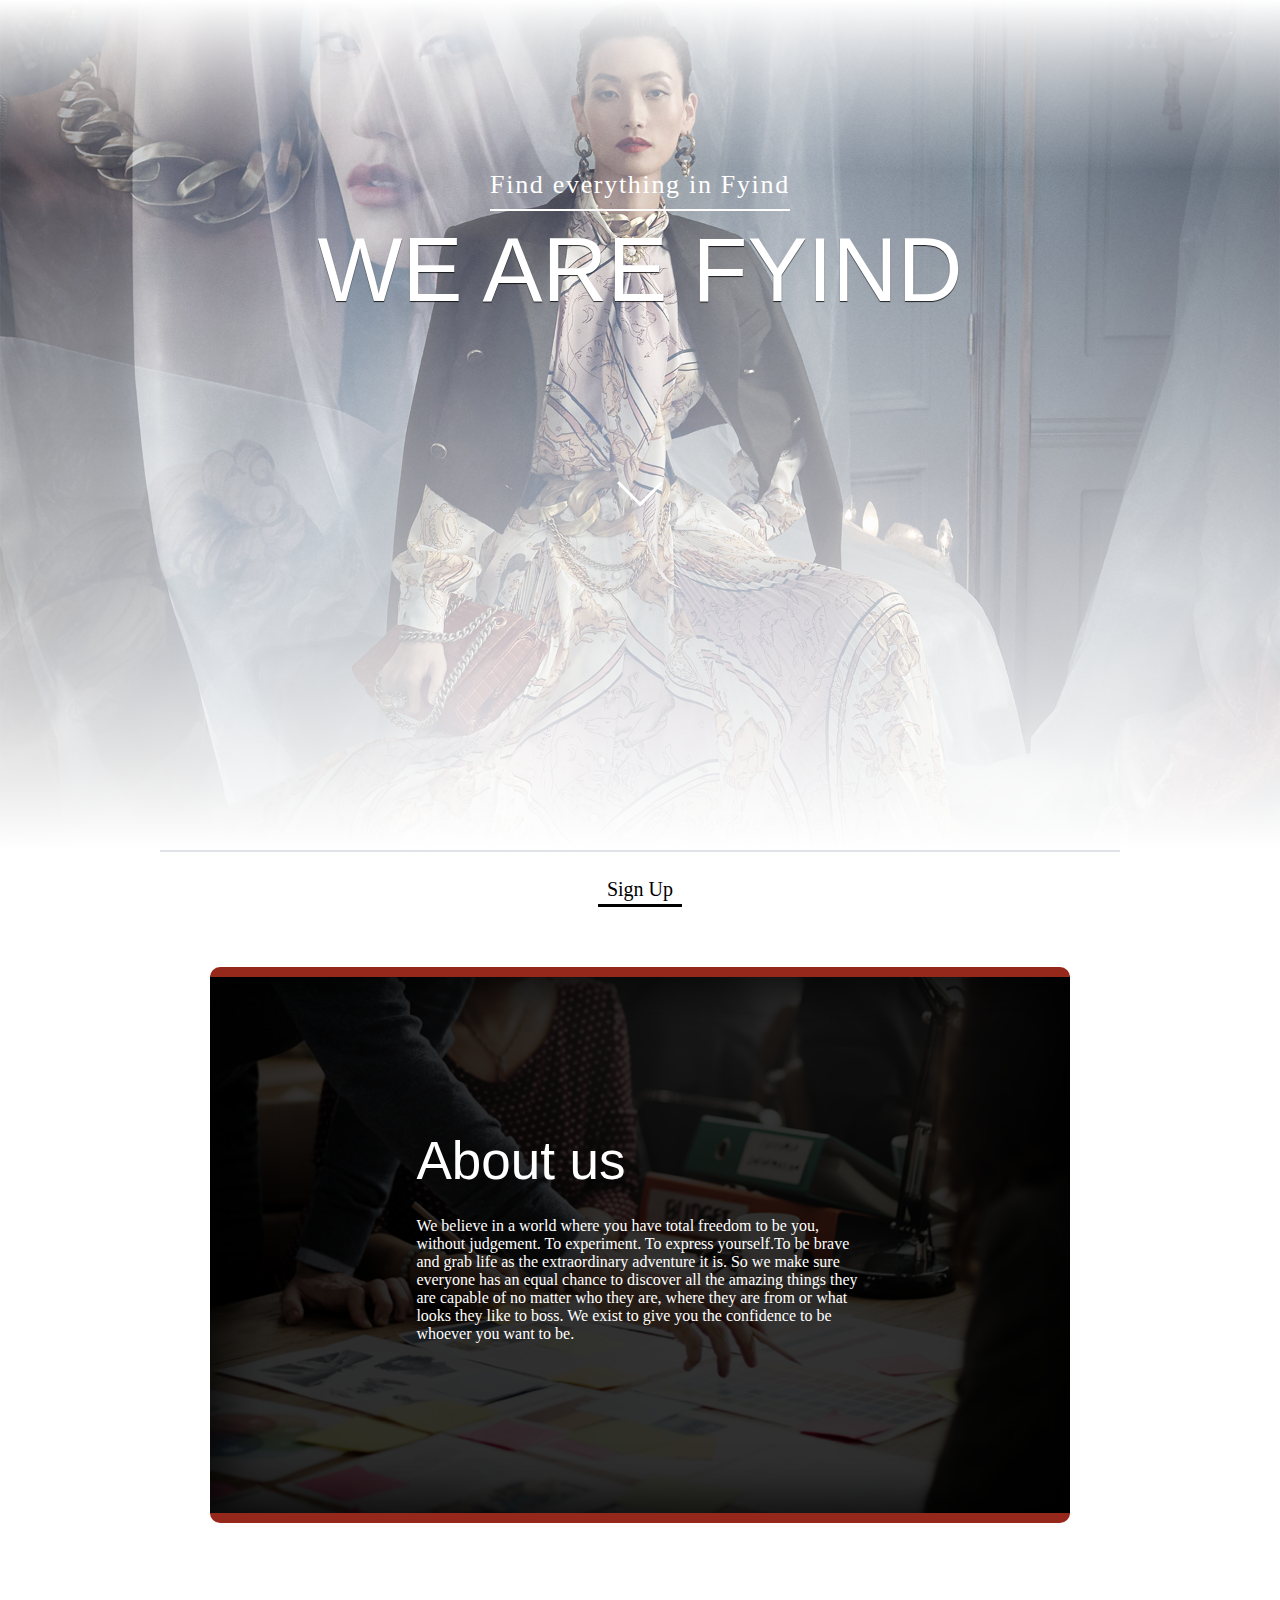
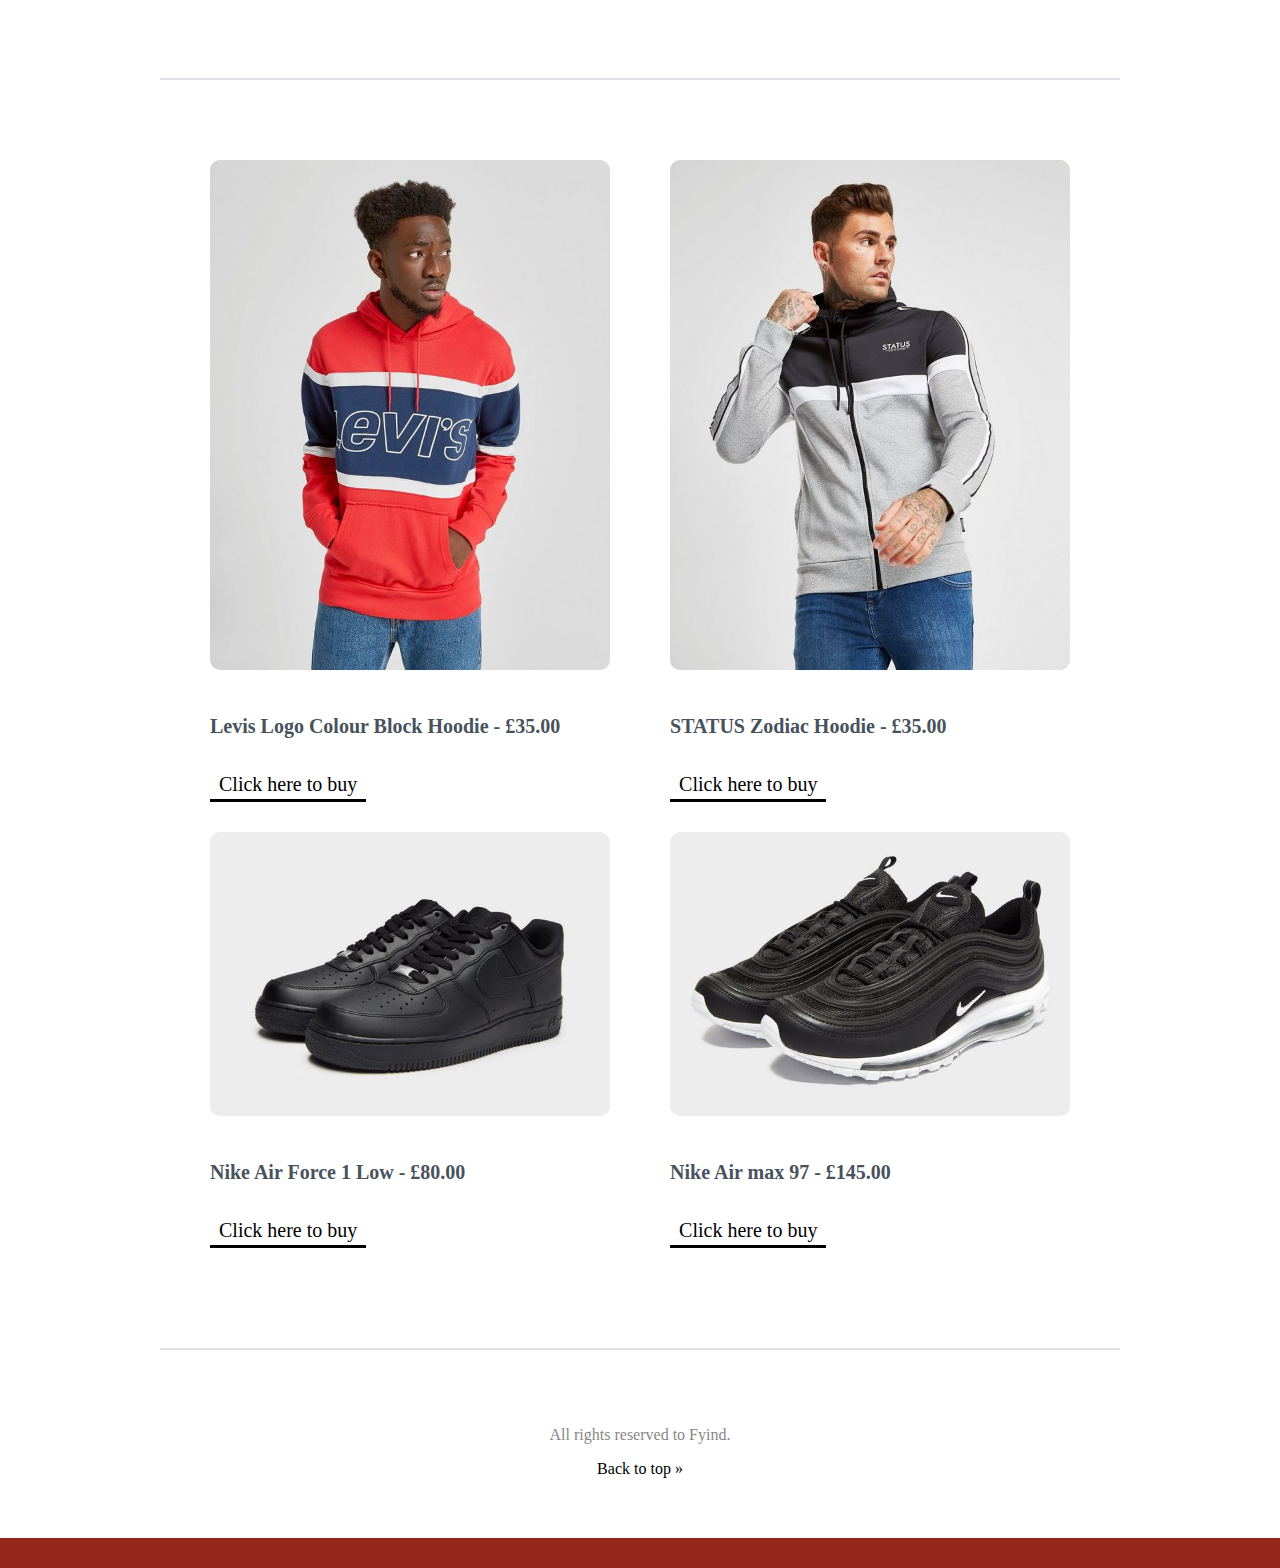
<file: index.html>
<!DOCTYPE html>
<html>
  <head>
    <title> Welcome To Fyind </title>
    <link rel="stylesheet" href="css/style.css">
  </head>
  <body>
    <header class="main-header">
      <span class="title">Find everything in Fyind</span>
      <h1>We are Fyind</h1>
      <img class="arrow" src="img/arrow.svg" alt="Down arrow">

    </header>

		<div class="primary-content t-border">
<a class="callout" href="User.html">Sign Up</a>
      <div class="aboutus">
        <h2>About us</h2>
        <p>
          We believe in a world where you have total freedom to be you, without judgement. To experiment. To express yourself.To be brave and grab life as the extraordinary adventure it is. So we make sure everyone has an equal chance to discover all the amazing things they are capable of no matter who they are, where they are from or what looks they like to boss. We exist to give you the confidence to be whoever you want to be.
        </p>
      </div><!-- End .aboutus -->

			<!-- <a class="callout" href="#aboutus">More about us</a> -->

		</div><!-- End .primary-content -->

		<div class="secondary-content t-border group">

      <div class="orders">
        <img src="img/hoodie.jpg" alt="Zodiac Hoodie">
        <h3>STATUS Zodiac Hoodie - &pound;35.00</h3>
          <a class="buy" href="order2.html">Click here to buy</a>

      </div>


      <div class="sale">
        <img src="img/levi.jpg" alt="Levi Hoodie">
        <h3>Levis Logo Colour Block Hoodie - &pound;35.00</h3>
        <a class="buy" href="order1.html">Click here to buy</a>

      </div>
      <div class="orders">
        <img src="img/Nike_Air_max.jpg" alt="Nike Air max 97">
        <h3>Nike Air max 97 - &pound;145.00</h3>
          <a class="buy" href="order3.html">Click here to buy</a>

      </div>

      <div class="sale">
        <img src="img/air_force.jpg" alt="Nike Air Force 1 Low">
        <h3>Nike Air Force 1 Low - &pound;80.00</h3>
          <a class="buy" href="order4.html">Click here to buy</a>

      </div>

		</div><!-- End .secondary-content -->

		<footer class="main-footer">
			<p>All rights reserved to Fyind.</p>
			<a href="#top">Back to top &raquo;</a>
		</footer>
  </body>
</html>
</file>
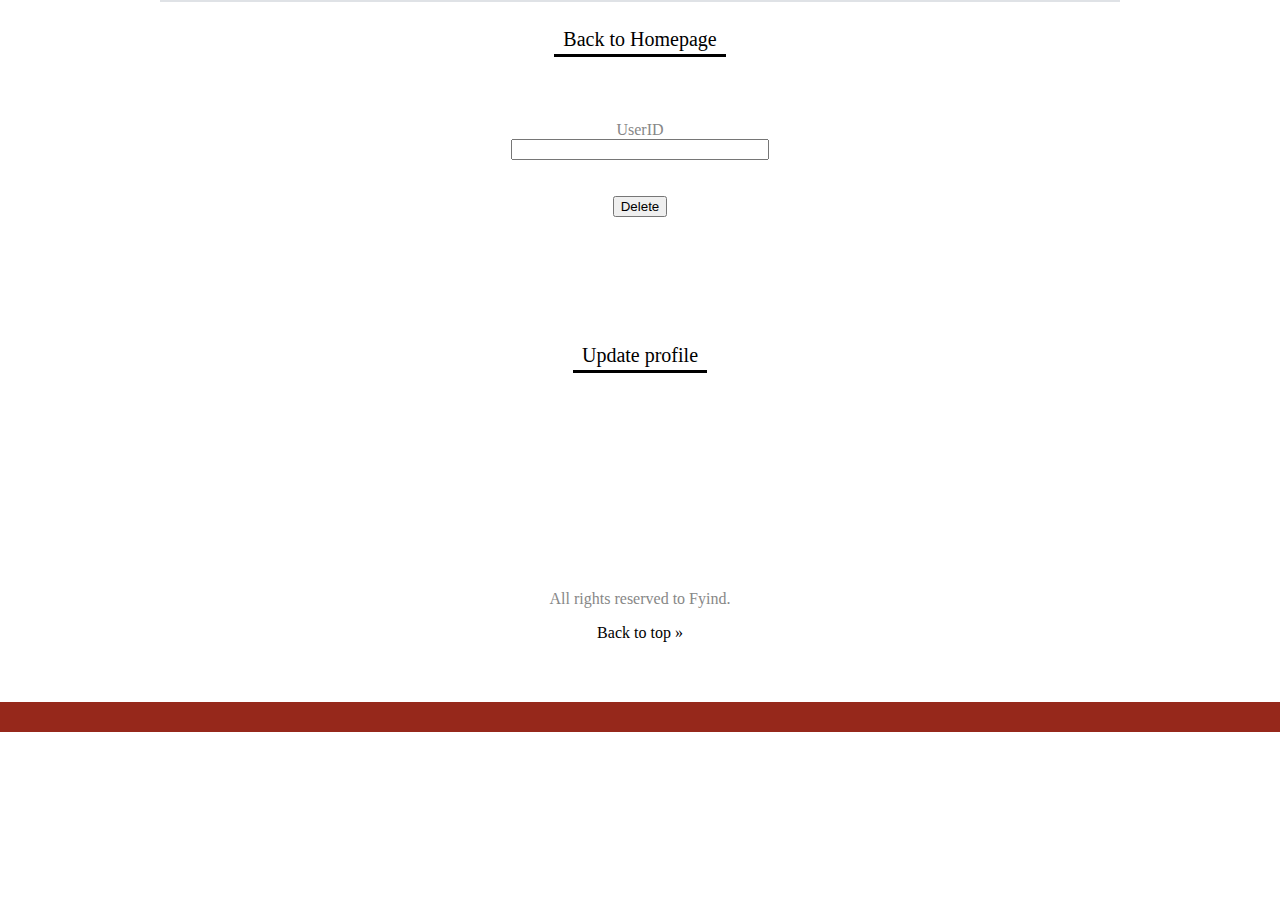
<file: Delete.html>
<!DOCTYPE html>
<html>
  <head>
    <title> Welcome To Fyind </title>
    <link rel="stylesheet" href="css/style.css">
  </head>


  <body>
    <div class="primary-content t-border">
  <a class="callout" href="index.html">Back to Homepage</a>
  <br>
  <br>
  <br>
  <br>

  <form method="POST" action="update.py"> <!--The update.py is a python folder that gets the info from here -->
          <div class="form-group">
              <label for="firstname">UserID</label><br>
              <input type="text" name="firstname" value="" style="width:30%;" required="required"/><br>

          </div>
          <br>
          <br>
          <div class="form-group">
              <button type="submit"> Delete </button>
          </div>
      </form>
      <br>
      <br>
      <br>
      <br>
      <br>
      <br>
      <br>
    
        <a class="callout" href="edit_profile.html">Update profile</a>




<br>
<br>
<br>


</div>



		<footer class="main-footer">
		<p>All rights reserved to Fyind.</p>
			<a href="#top">Back to top &raquo;</a>
		</footer>

  </body>
</html>
</file>
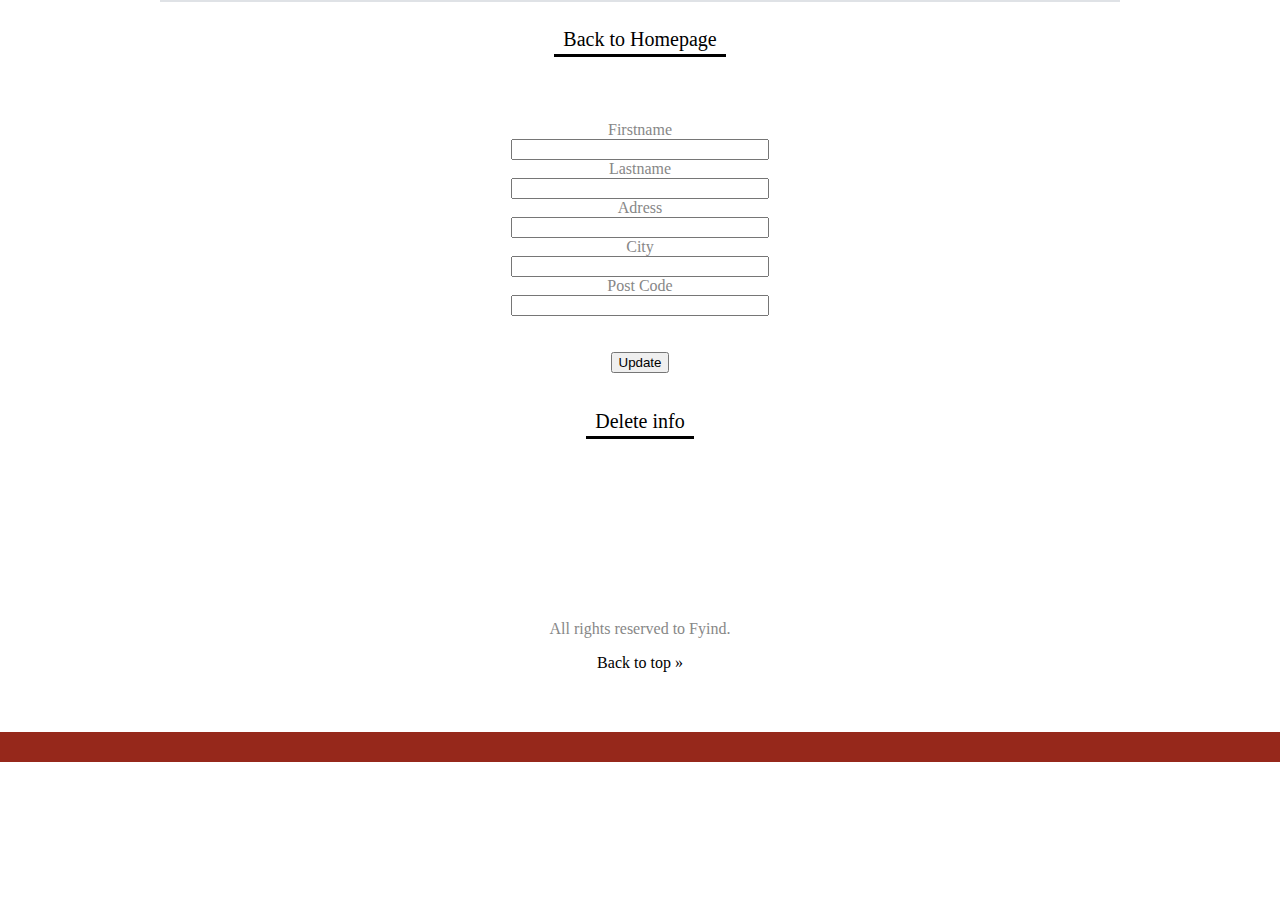
<file: Edit_profile.html>
<!DOCTYPE html>
<html>
  <head>
    <title> Welcome To Fyind </title>
    <link rel="stylesheet" href="css/style.css">
  </head>


  <body>
    <div class="primary-content t-border">
  <a class="callout" href="index.html">Back to Homepage</a>
  <br>
  <br>
  <br>
  <br>

  <form method="POST" action="update.py"> <!--The update.py is a python folder that gets the info from here -->
          <div class="form-group">
              <label for="firstname">Firstname</label><br>
              <input type="text" name="firstname" value="" style="width:30%;" required="required"/><br>

              <label for="lastname">Lastname</label><br>
              <input type="text" name="lastname" value="" style="width:30%;" required="required"/><br>

              <label for="lastname">Adress</label><br>
              <input type="text" name="Address" value="" style="width:30%;" required="required"/><br>

              <label for="lastname">City</label><br>
              <input type="text" name="City" value="" style="width:30%;" required="required"/><br>

              <label for="lastname">Post Code</label><br>
              <input type="text" name="Post Code" value="" style="width:30%;" required="required"/><br>
          </div>
          <br>
          <br>
          <div class="form-group">
              <button type="submit"> Update </button>
          </div>
      </form>




<br>
<br>
<a class="callout" href="Delete.html">Delete info</a>

</div>



		<footer class="main-footer">
		<p>All rights reserved to Fyind.</p>
			<a href="#top">Back to top &raquo;</a>
		</footer>

  </body>
</html>
</file>
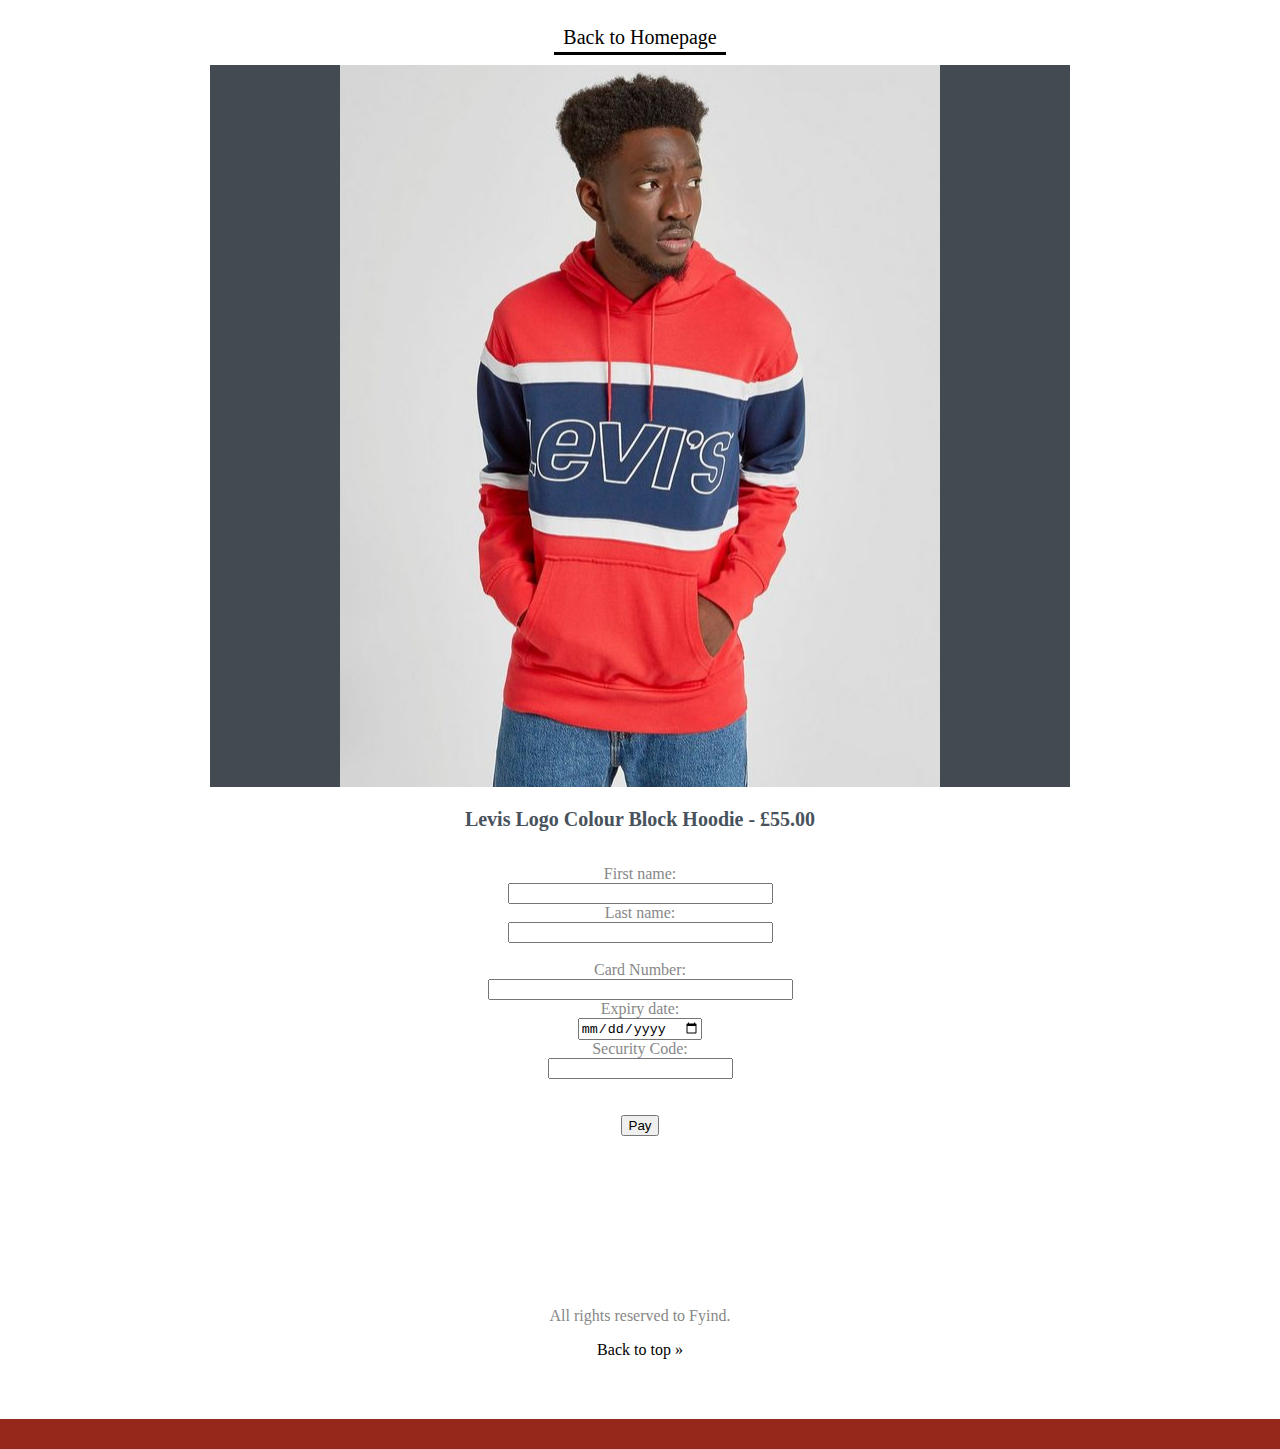
<file: order1.html>
<!DOCTYPE html>
<html>
  <head>
    <title> Welcome To Fyind </title>
    <link rel="stylesheet" href="css/style.css">
  </head>

  <body>
		<div class="primary-content ">
      <a class="callout" href="index.html">Back to Homepage</a>

    <div class="first_order">

    </div><!-- End .aboutus -->
      <h3>Levis Logo Colour Block Hoodie - &pound;55.00</h3>

      <form>

        First name:<br>
        <input type="text" name="firstname" size="30"><br>
        Last name:<br>
        <input type="text" name="lastname" size="30" ><br>

        <br>
        Card Number:<br>
        <input type="text" name="lastname" size="35" ><br>
        Expiry date:<br>
        <input type="date" name="Expiry date"><br>
        Security Code:<br>
        <input type="text" name="lastname" size="20" ><br>


        <br><br>
        <input type="submit" value="Pay">

      </form>

		</div><!-- End .primary-content -->


		<footer class="main-footer">
			<p>All rights reserved to Fyind.</p>
			<a href="#top">Back to top &raquo;</a>
		</footer>
  </body>
</html>
</file>
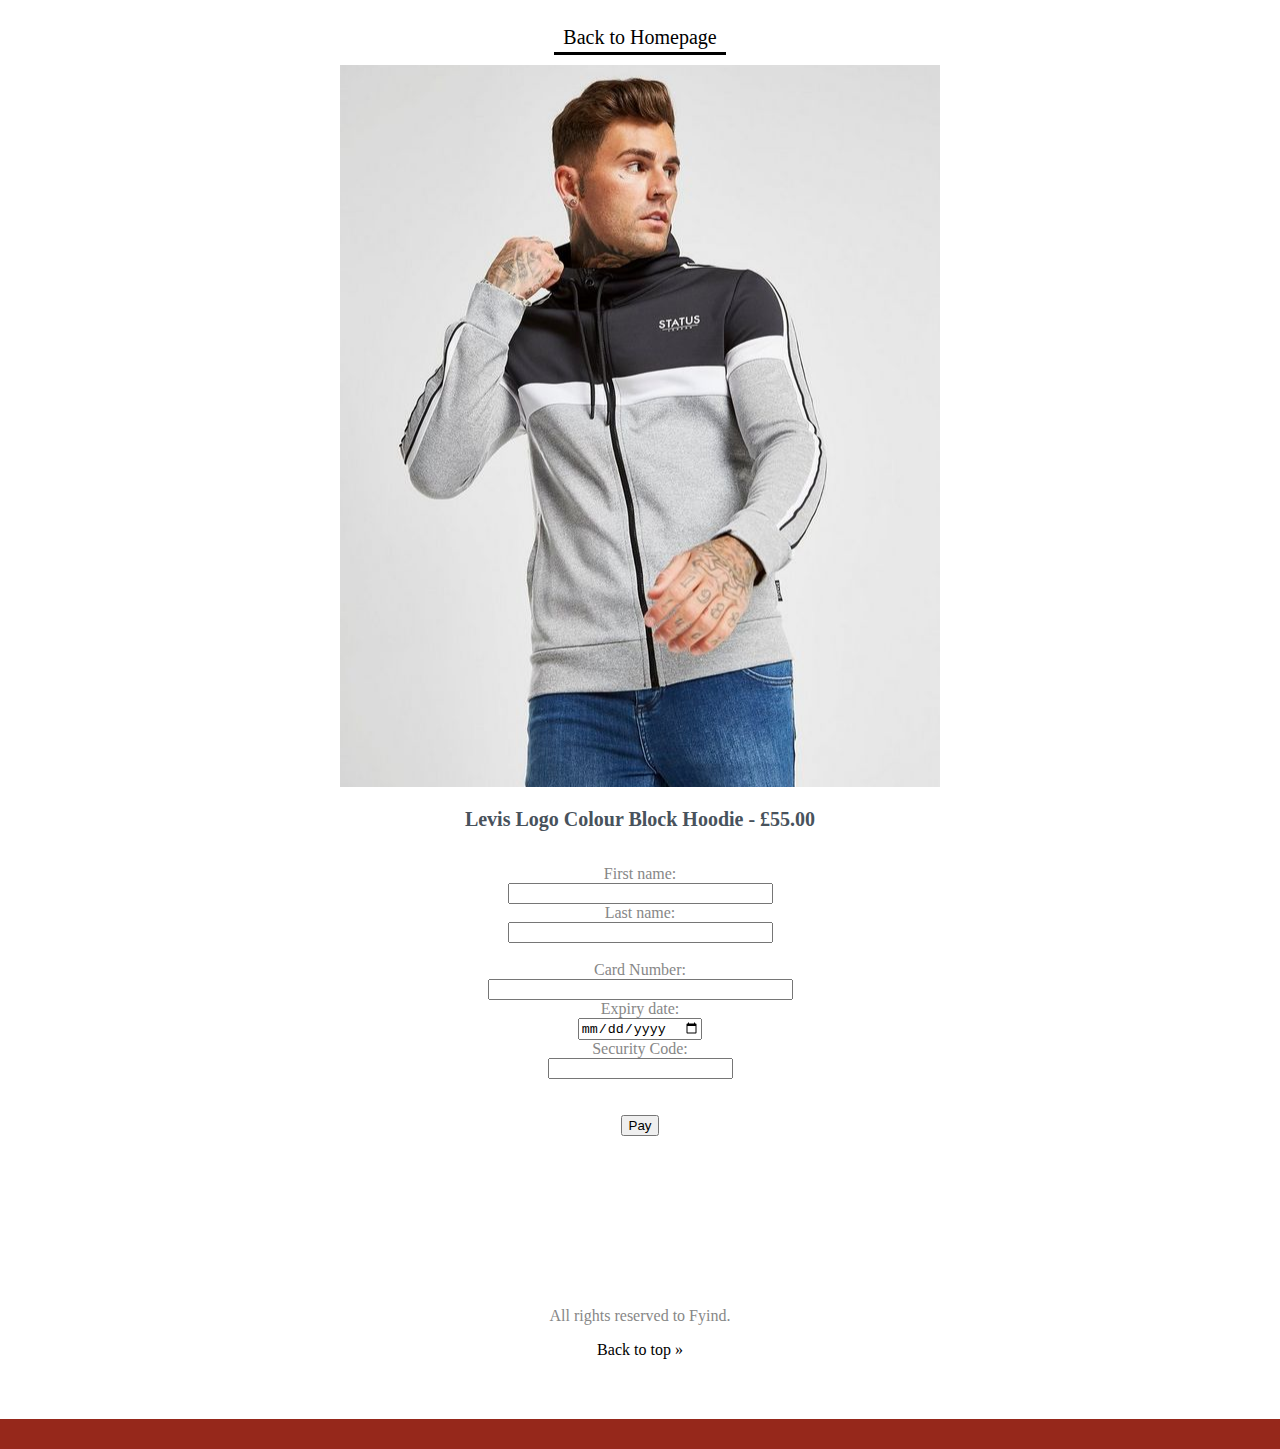
<file: order2.html>
<!DOCTYPE html>
<html>
  <head>
    <title> Welcome To Fyind </title>
    <link rel="stylesheet" href="css/style.css">
  </head>

  <body>
		<div class="primary-content ">
      <a class="callout" href="index.html">Back to Homepage</a>

    <div class="second_order">

    </div><!-- End .aboutus -->
      <h3>Levis Logo Colour Block Hoodie - &pound;55.00</h3>

      <form>

        First name:<br>
        <input type="text" name="firstname" size="30"><br>
        Last name:<br>
        <input type="text" name="lastname" size="30" ><br>

        <br>
        Card Number:<br>
        <input type="text" name="lastname" size="35" ><br>
        Expiry date:<br>
        <input type="date" name="Expiry date"><br>
        Security Code:<br>
        <input type="text" name="lastname" size="20" ><br>


        <br><br>
        <input type="submit" value="Pay">

      </form>

		</div><!-- End .primary-content -->


		<footer class="main-footer">
			<p>All rights reserved to Fyind.</p>
			<a href="#top">Back to top &raquo;</a>
		</footer>
  </body>
</html>
</file>
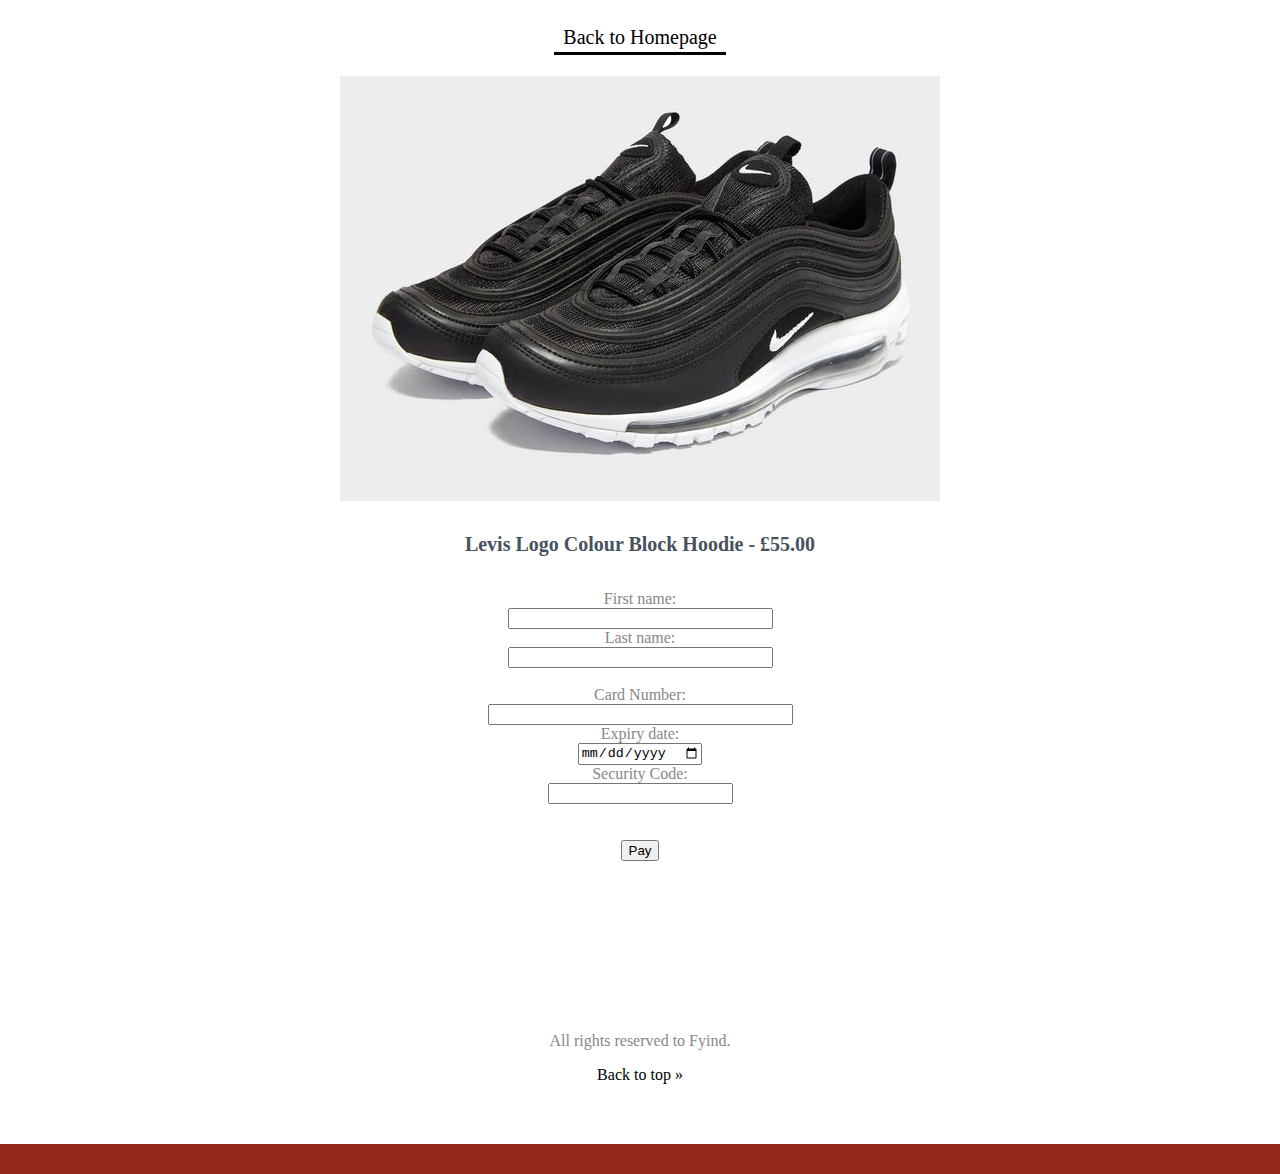
<file: order3.html>
<!DOCTYPE html>
<html>
  <head>
    <title> Welcome To Fyind </title>
    <link rel="stylesheet" href="css/style.css">
  </head>

  <body>
		<div class="primary-content ">
      <a class="callout" href="index.html">Back to Homepage</a>

    <div class="third_order">

    </div><!-- End .aboutus -->
      <h3>Levis Logo Colour Block Hoodie - &pound;55.00</h3>

      <form>

        First name:<br>
        <input type="text" name="firstname" size="30"><br>
        Last name:<br>
        <input type="text" name="lastname" size="30" ><br>

        <br>
        Card Number:<br>
        <input type="text" name="lastname" size="35" ><br>
        Expiry date:<br>
        <input type="date" name="Expiry date"><br>
        Security Code:<br>
        <input type="text" name="lastname" size="20" ><br>


        <br><br>
        <input type="submit" value="Pay">

      </form>

		</div><!-- End .primary-content -->


		<footer class="main-footer">
		<p>All rights reserved to Fyind.</p>
			<a href="#top">Back to top &raquo;</a>
		</footer>
  </body>
</html>
</file>
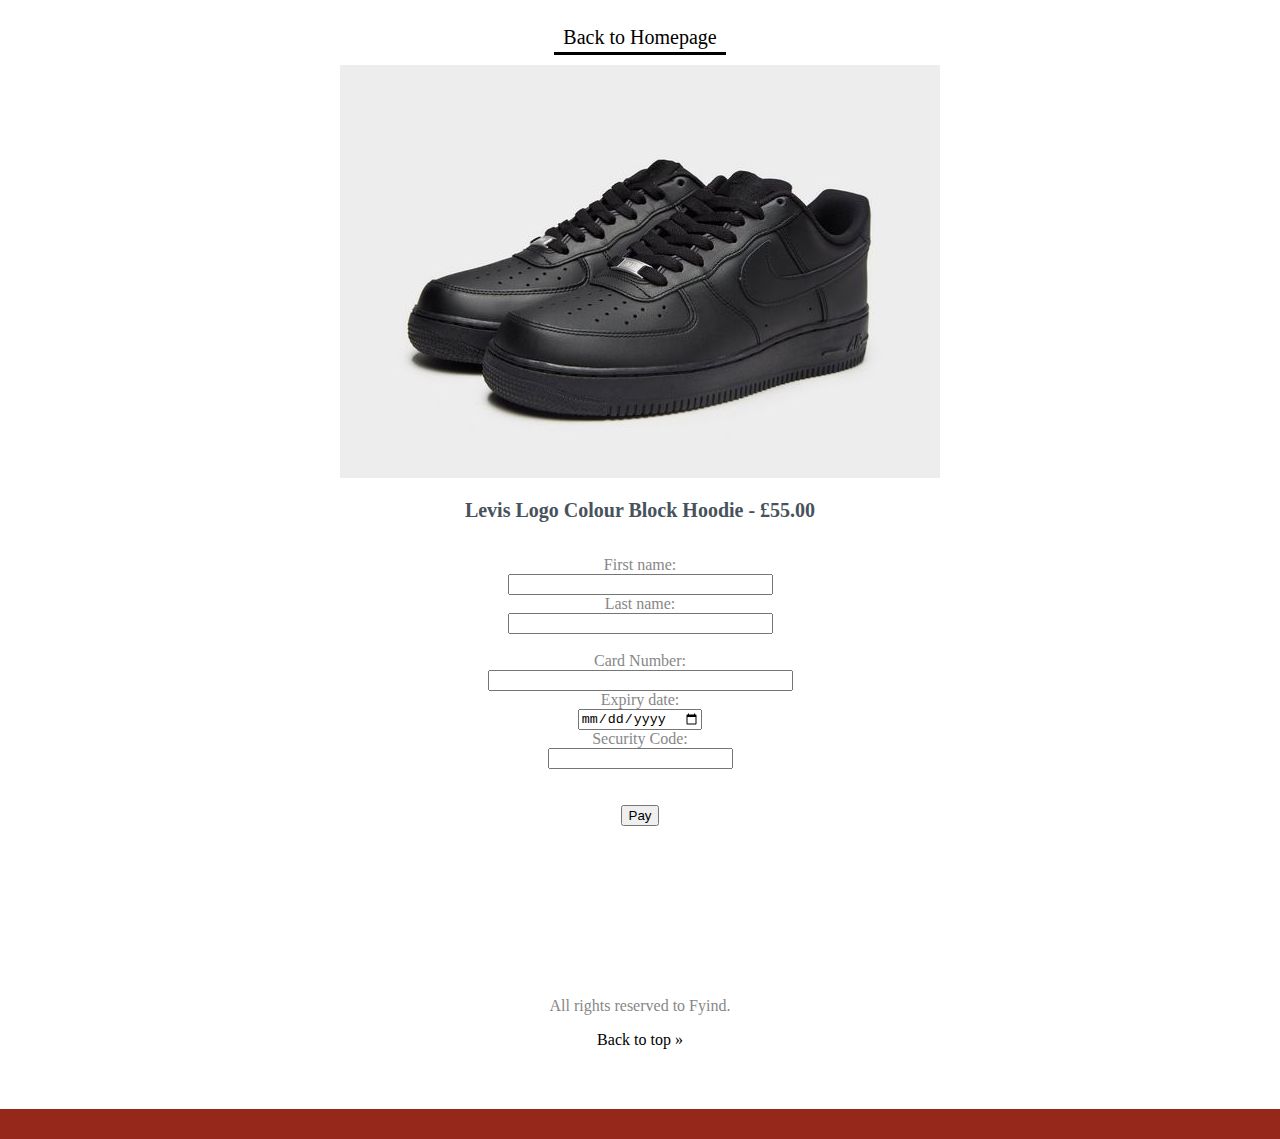
<file: order4.html>
<!DOCTYPE html>
<html>
  <head>
    <title> Welcome To Fyind </title>
    <link rel="stylesheet" href="css/style.css">
  </head>

  <body>
		<div class="primary-content ">
      <a class="callout" href="index.html">Back to Homepage</a>

    <div class="fourth_order">

    </div><!-- End .about-->
      <h3>Levis Logo Colour Block Hoodie - &pound;55.00</h3>

      <form>

        First name:<br>
        <input type="text" name="firstname" size="30"><br>
        Last name:<br>
        <input type="text" name="lastname" size="30" ><br>

        <br>
        Card Number:<br>
        <input type="text" name="lastname" size="35" ><br>
        Expiry date:<br>
        <input type="date" name="Expiry date"><br>
        Security Code:<br>
        <input type="text" name="lastname" size="20" ><br>


        <br><br>
        <input type="submit" value="Pay">

      </form>

		</div><!-- End .primary-content -->


		<footer class="main-footer">
			<p>All rights reserved to Fyind.</p>
			<a href="#top">Back to top &raquo;</a>
		</footer>
  </body>
</html>
</file>
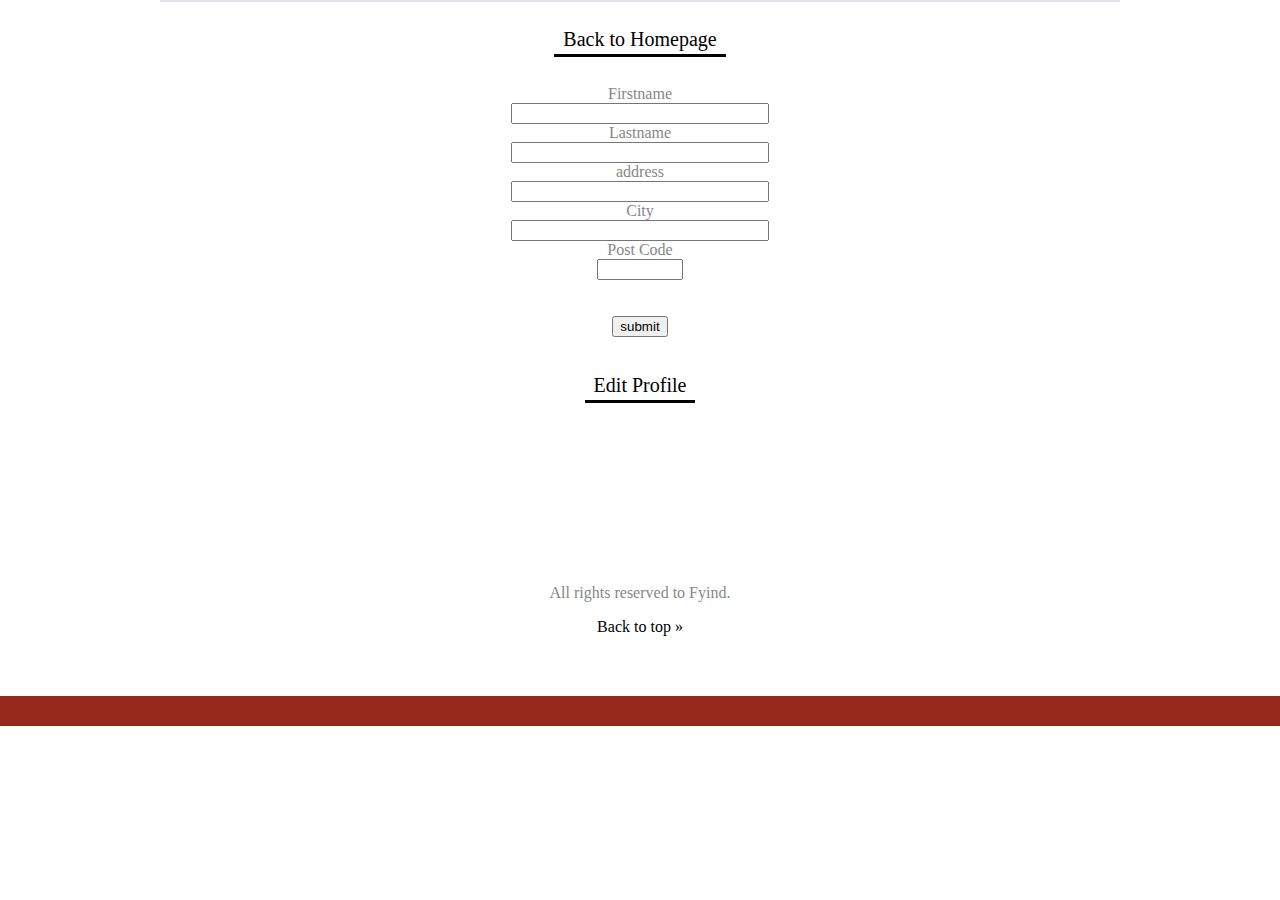
<file: user.html>
<!DOCTYPE html>
<html>
  <head>
    <title> Welcome To Fyind </title>
    <link rel="stylesheet" href="css/style.css">
  </head>


  <body>
    <div class="primary-content t-border">
  <a class="callout" href="index.html">Back to Homepage</a>
  <br>
  <br>


    <form action="create.py" method="POST">
    <div class="form-group">
        <label for="firstname">Firstname</label><br>
        <input type="text" name="firstname" style="width:30%;" required="required"/><br>

        <label for="lastname">Lastname</label><br>
        <input type="text" name="lastname" style="width:30%;" required="required"/><br>

        <label for="lastname">address</label><br>
        <input type="text" name="Address" style="width:30%;" required="required"/><br>

        <label for="lastname">City</label><br>
        <input type="text" name="City" style="width:30%;" required="required"/><br>

        <label for="lastname">Post Code</label><br>
        <input type="text" name="Post Code" style="width:10%;" required="required"/><br>
        <br>
        <br>

        <button type="submit" class="btn btn-sm btn-primary"><span class="glyphicon glyphicon-plus"></span> submit</button>
    </div>
</form>

<br>
<br>

<a class="callout" href="Edit_profile.html"> Edit Profile </a>

</div>



		<footer class="main-footer">
		<p>All rights reserved to Fyind.</p>
			<a href="#top">Back to top &raquo;</a>
		</footer>

  </body>
</html>
</file>
<file: css/style.css>
/* Web Fonts -------------------- */

/* Base Styles -------------------- */

* {
  box-sizing: border-box;
}

body {
  color: #878787;
  margin: 0;
  font: 1em/1.5, Helvetica, Arial, sans-serif;
}

h1,
h2 {
  font-family: Helvetica, Arial, sans-serif;
}

h1 {
  font-size: 5.625rem; /* 90px/16px  */
  color: rgba(255, 255, 255, 1);
  text-transform: uppercase;
  font-weight: normal;
  line-height: 1.3;
  text-shadow: 0 1px 1px rgba(0,0,0,.8);
  margin: 12px 0 0;
}

h2 {
  font-size: 3.3125em; /* 53px/16px  */
  font-weight: normal;
  line-height: 1.1;
  margin: 0 0 .5em; /* 0 0 26px */
}

h3 {
  font-size: 1.25em; /* 20px/16px  */
  color: #48525c;
  line-height: 1.2;
  margin-bottom: 1.7em; /* 34px */
}

img {
  max-width: 100%;
  margin-bottom: 20px;
  border-radius: 10px;
}

ul,
ol {
  margin: 30px 0;
}

li {
  margin-bottom: 10px;
}

/* Pseudo-classes ------------------ */

a:link {
  color: black;
  text-decoration: none;
}

a:visited {
  color: rgb(211, 211, 211);
}

a:hover {
  color: rgb(128,128,128);
}

a:active {
  color: 	rgb(211, 211, 211) ;
}

/* Main Styles --------------------- */

.main-header {
  padding-top: 170px;
  height: 850px;
  background: linear-gradient(#fff, transparent 20%),
              linear-gradient(0deg, #fff, transparent),
              rgba(150, 40, 27, 1) url('../img/Model.jpg') no-repeat center;
  background-size: cover;
}

.title {
  color: white;
  font-size: 1.625rem; /* 26px/16px */
  letter-spacing: .065em;
  font-weight: 200;
  border-bottom: 2px solid;
  padding-bottom: 10px;
}

.primary-content,
.main-header,
.main-footer {
  text-align: center;
}

.primary-content {
	padding-top: 25px;
  padding-bottom: 95px;
}

.secondary-content {
	padding-top: 80px;
	padding-bottom: 70px;
  border-bottom: 2px solid #dfe2e6;
}

.callout {
  font-size: 1.25em;
  border-bottom: 3px solid;
  padding: 0 9px 3px;
  margin-top: 1px;
  margin-bottom: 10px;
  display: inline-block;
}
.buy{
  font-size: 1.25em;
  border-bottom: 3px solid;
  padding: 0 9px 3px;
  margin-top: 1px;
  margin-bottom: 30px;
  display: inline-block;
}

.main-footer {
  padding-top: 60px;
  padding-bottom: 60px;
  border-bottom: 30px solid rgba(150, 40, 27, 1);
}

.t-border {
  border-top: 2px solid #dfe2e6;
}

/* Layout Styles ------------------ */

.primary-content,
.secondary-content {
  width: 75%;
  padding-left: 50px;
  padding-right: 50px;
  margin: auto;
  max-width: 960px;
}

.aboutus {
  color: white;
  text-align: left;
  padding: 18% 24%;
  border-top: 10px solid rgba(150, 40, 27, 1);
  border-bottom: 10px solid rgba(150, 40, 27, 1);
  margin: 50px 0 60px;
  background: #434a52 url('../img/aboutus.jpg') no-repeat center;
  background-size: cover;
  box-shadow: inset 0 0 50px 10px rgba(0,0,0, .8);
  border-radius: 10px;
}
.first_order{
  padding: 42%;
  background: #434a52 url('../img/levi.jpg') no-repeat center;

}
.second_order{
  padding: 42%;
  background: url('../img/hoodie.jpg') no-repeat center;
}
.third_order{
  padding: 26%;
  background: url('../img/Nike_Air_max.jpg') no-repeat center;
}
.fourth_order{
  padding: 24%;
  background: url('../img/air_force.jpg') no-repeat center;
}

.arrow {
  width: 50px;
  margin-top: 150px;
}

/* Floated Columns ------------------ */

.orders,
.sale{
  width: 46.5%;

}

.sale {
  float: left;
}

.orders {
  float: right;
}

/* Float Clearfix ------------------ */

.group:after {
  content: "";
  display: table;
  clear: both;
}

/* Media Queries -------------------- */

@media (max-width: 1024px) {
  .primary-content,
  .secondary-content {
    width: 90%;
  }
  .aboutus
  .first_order {
    padding: 10% 12%;
    margin: 50px 0 20px;
  }
}

@media (max-width: 768px) {
  .primary-content,
  .secondary-content {
    width: 100%;
    padding: 20px;
    border-top: none;
  }
  .main-header {
    max-height: 380px;
    padding: 50px 25px 0;
  }
  .title {
    font-size: 1.3rem;
    border: none;
  }
  h1 {
    font-size: 5rem;
    line-height: 1.1;
  }
  .arrow {
    display: none;
  }

  .orders,
  .sale{
    float: none;
    width: 100%;
  }
  .main-footer {
    padding: 20px 0;
  }
}
</file>
